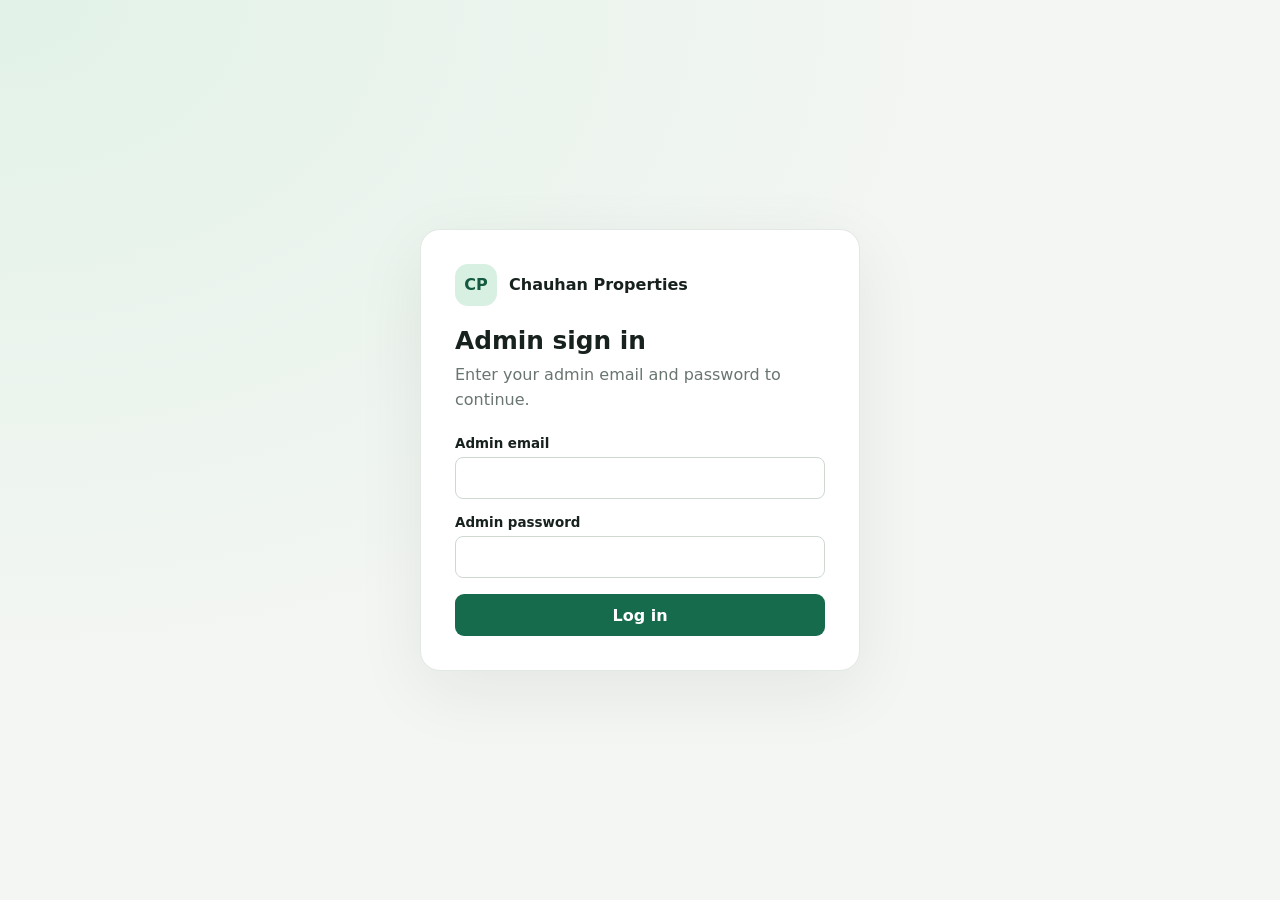
<file: index.html>
<!doctype html>
<html lang="en"><head><meta charset="utf-8"><meta name="viewport" content="width=device-width,initial-scale=1"><meta name="theme-color" content="#12251e"><title>Admin login · Chauhan Properties</title><link rel="stylesheet" href="css/base.css"><link rel="stylesheet" href="css/layout.css"><link rel="stylesheet" href="css/components.css"></head>
<body><main class="login-page"><section class="login-card"><div class="login-brand"><span class="brand-mark">CP</span><span>Chauhan Properties</span></div><h1>Admin sign in</h1><p>Enter your admin email and password to continue.</p><div id="login-notice" aria-live="polite"></div><form id="login-form"><div class="field"><label for="email">Admin email</label><input id="email" type="email" autocomplete="username" required maxlength="320"></div><div class="field"><label for="password">Admin password</label><input id="password" type="password" autocomplete="current-password" required maxlength="256"></div><button class="button button-primary" type="submit">Log in</button></form></section></main><script type="module" src="js/pages/login.js?v=3"></script></body></html>
</file>
<file: css/base.css>
:root{font-family:Inter,ui-sans-serif,system-ui,-apple-system,"Segoe UI",sans-serif;color:#17211d;background:#f4f6f3;font-synthesis:none;text-rendering:optimizeLegibility;--ink:#17211d;--muted:#69756f;--line:#e2e8e3;--paper:#fff;--green:#176b4d;--green-dark:#10543b;--green-pale:#e5f3ec;--orange:#a85e0a;--orange-pale:#fff1dc;--red:#a73c33;--red-pale:#fce9e7;--radius:14px;--shadow:0 6px 24px #17211d0a}*{box-sizing:border-box}body{margin:0;min-width:320px}button,input,select,textarea{font:inherit}button,a{touch-action:manipulation}a{color:var(--green);text-decoration:none}a:hover{text-decoration:underline}h1,h2,h3,p{margin-top:0}h1{font-size:1.25rem;margin:0;font-weight:650}h2{font-size:1.08rem;margin-bottom:12px}h3{font-size:.96rem}small,.muted{color:var(--muted)}
</file>
<file: css/layout.css>
.shell{min-height:100vh;display:grid;grid-template-columns:240px 1fr}.sidebar{background:#12251e;color:#dbe9e1;display:flex;flex-direction:column;padding:24px 16px;min-height:100vh;position:sticky;top:0;height:100vh}.brand{display:flex;align-items:center;gap:12px;color:white;font-weight:650;line-height:1.15;margin:4px 8px 38px}.brand:hover{text-decoration:none}.brand-mark{width:42px;height:42px;background:#d8f0e2;color:#145a40;border-radius:13px;display:grid;place-items:center;font-weight:800}.sidebar nav{display:grid;gap:6px}.nav-link{color:#b8c9c0;padding:12px 14px;border-radius:10px;font-size:.94rem}.nav-link:hover,.nav-link.active{background:#244237;color:white;text-decoration:none}.sidebar-foot{margin-top:auto;padding:12px 14px;color:#91a69a;font-size:.82rem}.workspace{min-width:0}.topbar{height:72px;background:var(--paper);border-bottom:1px solid var(--line);display:flex;align-items:center;gap:16px;padding:0 clamp(18px,4vw,48px);position:sticky;top:0;z-index:5}.topbar h1{flex:1}.content{padding:30px clamp(18px,4vw,48px) 48px;max-width:1440px;margin:auto}.icon-button{display:none;border:0;background:transparent;font-size:1.3rem}.page-heading{display:flex;align-items:flex-start;justify-content:space-between;gap:16px;margin-bottom:22px}.page-heading p{color:var(--muted);margin:7px 0 0}.stack{display:grid;gap:18px}.grid{display:grid;gap:16px}.grid-2{grid-template-columns:repeat(2,minmax(0,1fr))}.grid-3{grid-template-columns:repeat(3,minmax(0,1fr))}.grid-4{grid-template-columns:repeat(4,minmax(0,1fr))}.grid-5{grid-template-columns:repeat(5,minmax(0,1fr))}.toolbar{display:flex;flex-wrap:wrap;align-items:end;gap:12px;margin-bottom:18px}.toolbar .field{min-width:145px;flex:1}.toolbar .field.search{flex:2}.card{background:var(--paper);border:1px solid var(--line);border-radius:var(--radius);box-shadow:var(--shadow);padding:20px}.card-head{display:flex;align-items:center;justify-content:space-between;gap:12px;margin-bottom:16px}.detail-grid{display:grid;grid-template-columns:repeat(2,minmax(0,1fr));gap:12px 24px}.detail-item{border-bottom:1px solid var(--line);padding:10px 0}.detail-item strong{display:block;font-size:.78rem;color:var(--muted);font-weight:500;margin-bottom:5px}.form-grid{display:grid;grid-template-columns:repeat(2,minmax(0,1fr));gap:16px}.span-2{grid-column:1/-1}.section{margin-bottom:22px}.section-title{font-weight:650;margin-bottom:14px}.actions{display:flex;align-items:center;gap:8px;flex-wrap:wrap}.table-wrap{overflow-x:auto;border:1px solid var(--line);border-radius:12px;background:white}table{width:100%;border-collapse:collapse;min-width:780px}th,td{text-align:left;padding:13px 14px;border-bottom:1px solid var(--line);vertical-align:middle}th{font-size:.76rem;text-transform:uppercase;letter-spacing:.055em;color:var(--muted);background:#fafbfa;white-space:nowrap}tbody tr:last-child td{border-bottom:0}tbody tr:hover{background:#fbfdfb}.pagination{display:flex;justify-content:flex-end;align-items:center;gap:10px;margin-top:16px}.page-number{min-width:28px;text-align:center}.empty-state{padding:38px 18px;text-align:center;color:var(--muted);background:white;border:1px dashed #cbd5ce;border-radius:12px}.thumb{width:58px;height:45px;object-fit:cover;border-radius:7px;background:#e9eeea}.mobile-hidden{display:table-cell}@media(max-width:1050px){.grid-5{grid-template-columns:repeat(3,minmax(0,1fr))}.grid-4{grid-template-columns:repeat(2,minmax(0,1fr))}}@media(max-width:760px){.shell{grid-template-columns:1fr}.sidebar{position:fixed;z-index:10;left:-260px;width:240px;transition:left .2s}.menu-open .sidebar{left:0;box-shadow:12px 0 28px #0003}.icon-button{display:block}.topbar{height:64px}.content{padding-top:22px}.grid-5,.grid-4,.grid-3{grid-template-columns:repeat(2,minmax(0,1fr))}.grid-2,.form-grid{grid-template-columns:1fr}.span-2{grid-column:auto}.detail-grid{grid-template-columns:1fr}.page-heading{align-items:flex-start}.mobile-hidden{display:none}.toolbar .field{min-width:130px}}
</file>
<file: css/components.css>
.button{min-height:42px;padding:9px 14px;border:1px solid transparent;border-radius:9px;font-weight:600;cursor:pointer;display:inline-flex;align-items:center;justify-content:center;gap:7px}.button:disabled{opacity:.55;cursor:not-allowed}.button-primary{background:var(--green);color:white}.button-primary:hover{background:var(--green-dark)}.button-light{background:white;border-color:var(--line);color:var(--ink)}.button-danger{background:var(--red-pale);color:var(--red);border-color:#f1d0cc}.button-small{min-height:34px;padding:6px 10px;font-size:.84rem}.field{display:grid;gap:6px}.field label{font-size:.84rem;font-weight:600}.field input,.field select,.field textarea{width:100%;min-height:42px;padding:9px 11px;border:1px solid #cfd9d2;border-radius:8px;background:white;color:var(--ink)}.field textarea{min-height:100px;resize:vertical}.field input:focus,.field select:focus,.field textarea:focus{outline:3px solid #176b4d24;border-color:var(--green)}.field small{font-weight:400}.field-error{color:var(--red);font-size:.82rem}.banner{padding:13px 15px;border-radius:10px;margin-bottom:15px}.banner.success{background:var(--green-pale);color:var(--green-dark)}.banner.info{background:#eaf1fb;color:#254b78}.banner.error{background:var(--red-pale);color:var(--red)}.badge{display:inline-flex;padding:5px 9px;border-radius:999px;font-size:.76rem;font-weight:650;text-transform:capitalize}.badge.available,.badge.resolved{background:var(--green-pale);color:var(--green-dark)}.badge.sold{background:#edf0ee;color:#52615a}.badge.new{background:var(--orange-pale);color:var(--orange)}.stat-card{background:white;border:1px solid var(--line);border-radius:var(--radius);padding:18px}.stat-label{color:var(--muted);font-size:.83rem}.stat-value{font-size:1.8rem;font-weight:700;margin:8px 0 0}.query-new td{background:#fffaf1}.login-page{min-height:100vh;display:grid;place-items:center;padding:22px;background:radial-gradient(ellipse at top left,#e2f2e8,transparent 55%),#f4f6f3}.login-card{width:min(100%,440px);background:white;border:1px solid var(--line);border-radius:20px;padding:34px;box-shadow:0 20px 70px #17211d12}.login-card h1{font-size:1.55rem;margin:20px 0 8px}.login-card>p{color:var(--muted);line-height:1.55;margin-bottom:24px}.login-brand{display:flex;align-items:center;gap:12px;font-weight:700}.login-card form{display:grid;gap:16px}.hint{font-size:.83rem;color:var(--muted)}dialog{border:0;border-radius:16px;padding:24px;width:min(92vw,560px);max-height:90vh;box-shadow:0 22px 90px #0004}dialog::backdrop{background:#101b17a8}.dialog-actions{display:flex;justify-content:flex-end;gap:10px;margin-top:20px}.image-list{display:grid;grid-template-columns:repeat(auto-fill,minmax(130px,1fr));gap:12px}.image-card{border:1px solid var(--line);border-radius:10px;padding:8px;background:white}.image-card img{width:100%;height:105px;object-fit:cover;border-radius:7px}.inline{display:flex;align-items:center;gap:8px}.switch-row{display:flex;align-items:center;gap:9px}.w-100{width:100%}.login-hidden{display:none!important}

.customer-search{max-width:440px;margin-bottom:18px}.dashboard-latest{margin-top:18px}.query-stats{margin-bottom:18px}.customer-edit-form{margin-top:18px}
</file>
